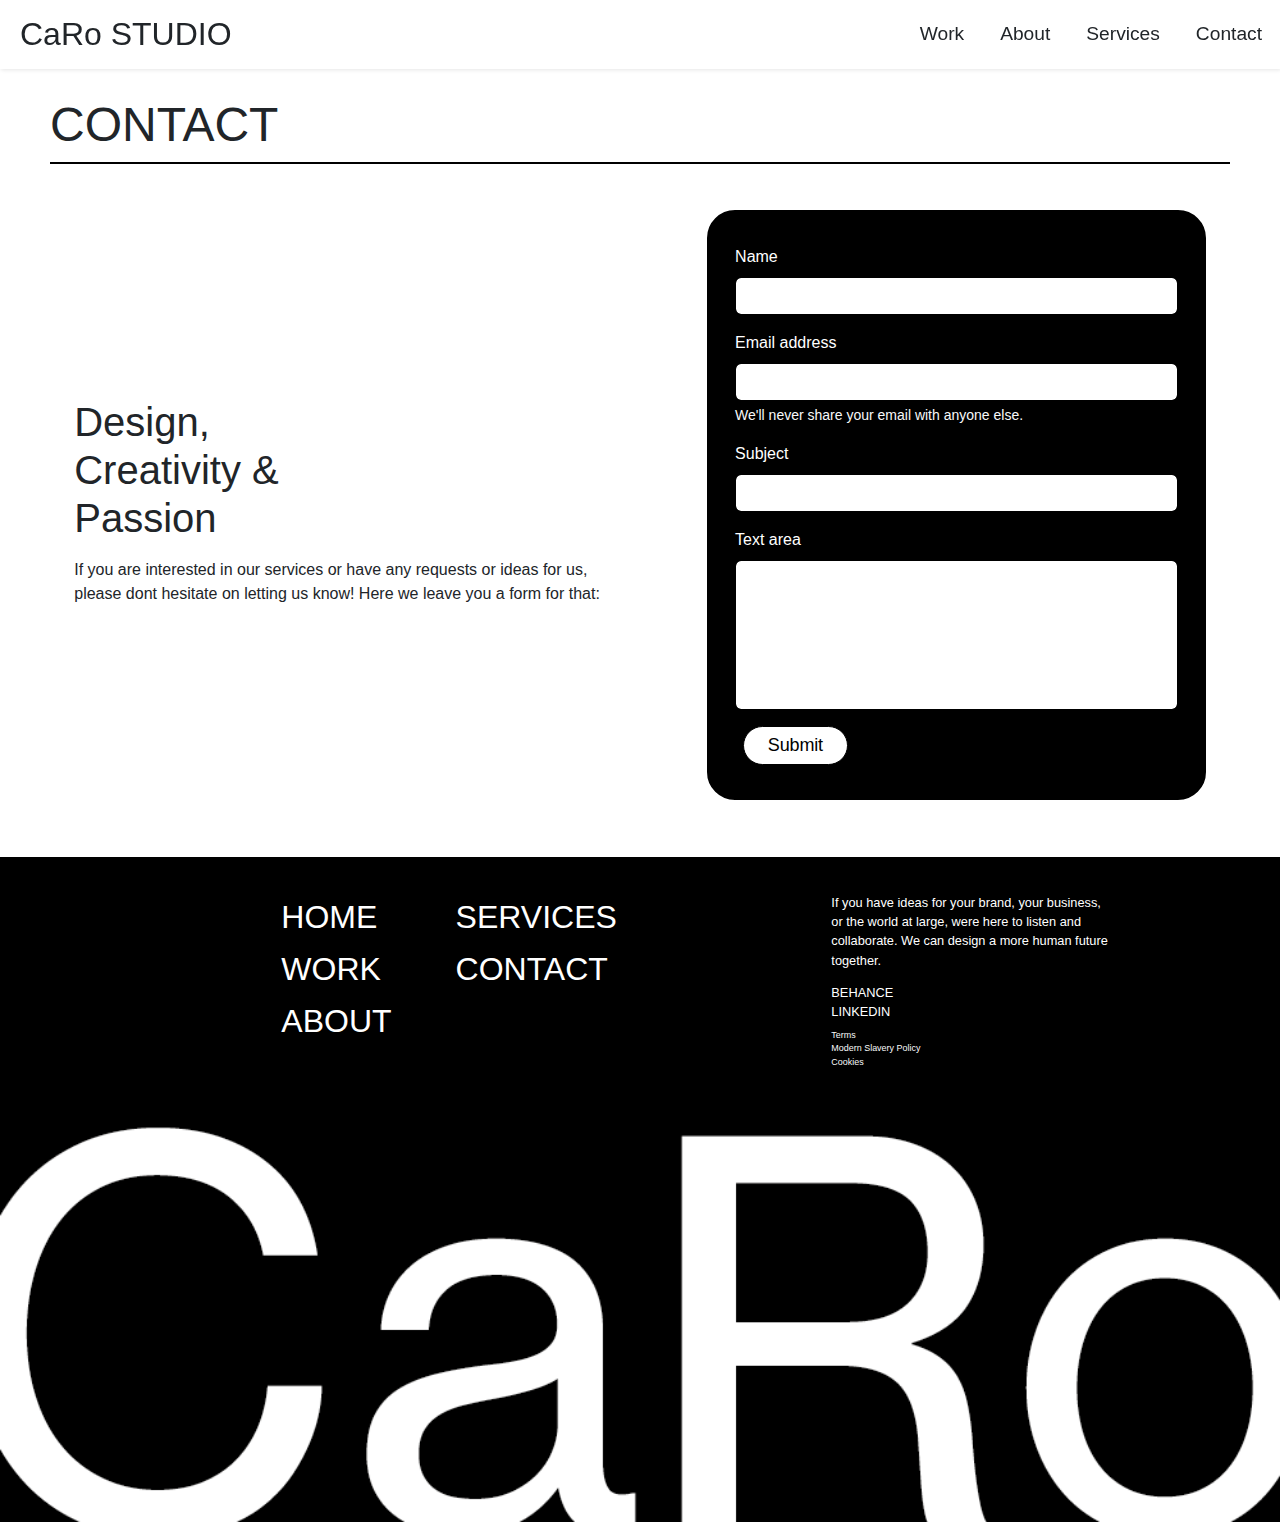
<file: contact.html>
<!DOCTYPE html>
<html lang="en">

<head>
    <meta charset="UTF-8">
    <meta http-equiv="X-UA-Compatible" content="IE=edge">
    <meta name="viewport" content="width=device-width, initial-scale=1.0">
    <title>Studio</title>
    <link rel="stylesheet" href="css\bootstrap.min.css">
    <link rel="stylesheet" href="css\contact.css">
    <link href="https://fonts.cdnfonts.com/css/neue-haas-grotesk-display-pro" rel="stylesheet">
</head>

<body>

  <header>
    <div class="header">
    <a href="index.html" class="logo text-dark">CaRo STUDIO</a>
    <input class="menu-btn" type="checkbox" id="menu-btn" />
    <label class="menu-icon" for="menu-btn"><span class="navicon"></span></label>
    <ul class="menu ">
      <li><a href="#work" class="text-dark">Work</a></li>
      <li><a href="about.html" class="text-dark">About</a></li>
      <li><a href="services.html" class="text-dark">Services</a></li>
      <li><a href="contact.html" class="text-dark">Contact
      </a></li>
    </ul>
  </div>
  </header>
        

    <div class="title-contact pt-5">
        <h1>CONTACT</h1>
        <div data-module="draw-rule" class="c-rule" style="width: 100%;"></div>
    </div>
    
    <div class="d-flex row align-items-center p-4 pt-1">
      <div class="text">
        <h1>Design,</h1>
        <h1>Creativity &</h1>
        <h1>Passion</h1>
          <p>If you are interested in our services or have any requests or ideas for us, please dont hesitate on letting us know! Here we leave you a form for that:</p>
      </div>
      <div class="form-container d-flex row align-items-center flex-row-reverse" >
        <form class="w-50 mt-0">
        <div class="mb-3 mt-0">
            <label for="exampleInputEmail1" class="form-label">Name</label>
            <input type="email" class="form-control" id="exampleInputEmail1" aria-describedby="emailHelp">
        </div>
        <div class="mb-3">
            <label for="exampleInputEmail1" class="form-label">Email address</label>
            <input type="email" class="form-control" id="exampleInputEmail1" aria-describedby="emailHelp">
            <div id="emailHelp" class="form-text text-light">We'll never share your email with anyone else.</div>
        </div>
        <div class="mb-3 mt-0">
          <label for="exampleInputEmail1" class="form-label">Subject</label>
          <input type="email" class="form-control" id="exampleInputEmail1" aria-describedby="emailHelp">
        </div>
        <div class="mb-3">
            <label for="exampleInputEmail1" class="form-label">Text area</label>
            <input type="email" class="form-control" id="exampleInputEmail2" aria-describedby="emailHelp">
        </div>
        <button class="btn" type="button">Submit</button>
    </form>
      </div>
    
</div>
    
     <!-- FOOTER  -->
  <footer class="text-center text-lg-start ">


    <section class="footer d-flex w-100 justify-content-center">
      <div class="container  text-center text-md-start mt-1 ml-5 pt-4 pb-4 ">
        <div class="d-flex bd-highlight justify-content-center " id="footerflex">
          <div class="d-flex p-2 flex-wrap flex-fill bd-highlight justify-content-around " id="footeradj">
            <div class="col-md-2 col-lg-2 col-xl-2  mb-3 d-flex justify-content-around mt-0 " id="footernav footerresp">
              <div class="footnav1">
              <p class="mb-1 text-left mt-0">
                <a href="index.html" class="nav-link">HOME</a>
              </p>
              <p class="mb-1 mt-0">
                <a href="" class="nav-link">WORK</a>
              </p>
              <p class="mb-1 mt-0">
                <a href="about.html" class="nav-link">ABOUT</a>
              </p>
            </div>
            <div class="footnav2">
              <p class="mb-1 mt-0">
                <a href="services.html" class="nav-link">SERVICES</a>
              </p>
              <p class="mb-1 mt-0">
                <a href="contact.html" class="nav-link">CONTACT</a>
              </p>
            </div>
            </div>




            <div class="info d-flex  col-md-3 col-lg-2 col-xl-2  mb-4 w-60 " id="footernav">
              <div class="d-flex flex-column justify-content-start  ">
                <div>
              <p class="mt-0 mb-0">
                If you have ideas for your brand, your business, or
                the world at large, were here to listen and collaborate. We can design a more human
                future together.
              </p>
            </div>
              <div>
              <p class="mb-0">
                <a href="https://www.behance.net/julianejeske_JE?tracking_source=search_users|design%20studio" class="nav-link">BEHANCE <i class=""></i></a> 
              </p>
              <p class="mb-2 mt-0">
                <a href="https://www.linkedin.com/company/designstudio-london/?originalSubdomain=uk" class="nav-link">LINKEDIN <i class=""></i></a>
              </p>
            </div>
            </div>
              <div class="row d-flex flex-row align-items-start" id="terms" >
                <div class="column w-100" >
                  <p class="mb-0 mt-0" >
                    <a href="https://www.rga.com/terms-of-use" class="text-decoration-none text-light ">Terms</a>
                  </p>
                  <p class="mb-0 mt-0">
                    <a href="https://www.rga.com/modern-slavery-policy"  class="text-decoration-none text-light ">Modern Slavery Policy</a>
                  </p>
                  <p class="mb-0 mt-0">
                    <a href="https://www.rga.com/cookies-notice"  class="text-decoration-none text-light ">Cookies</a>
                  </p>
                </div>
              </div>
            </div>

          </div>
        </div>

    </section>
    <div class="justify-content-center how-img img-fluid text-center" id="footerimg">
      <img src="img/logofooter_negro.png" class=" img-fluid" alt="" />
    </div>
  </footer>
    
    <script src="js\bootstrap.bundle.js"></script>
    <script src="js\script.js"></script>

</body>
</file>
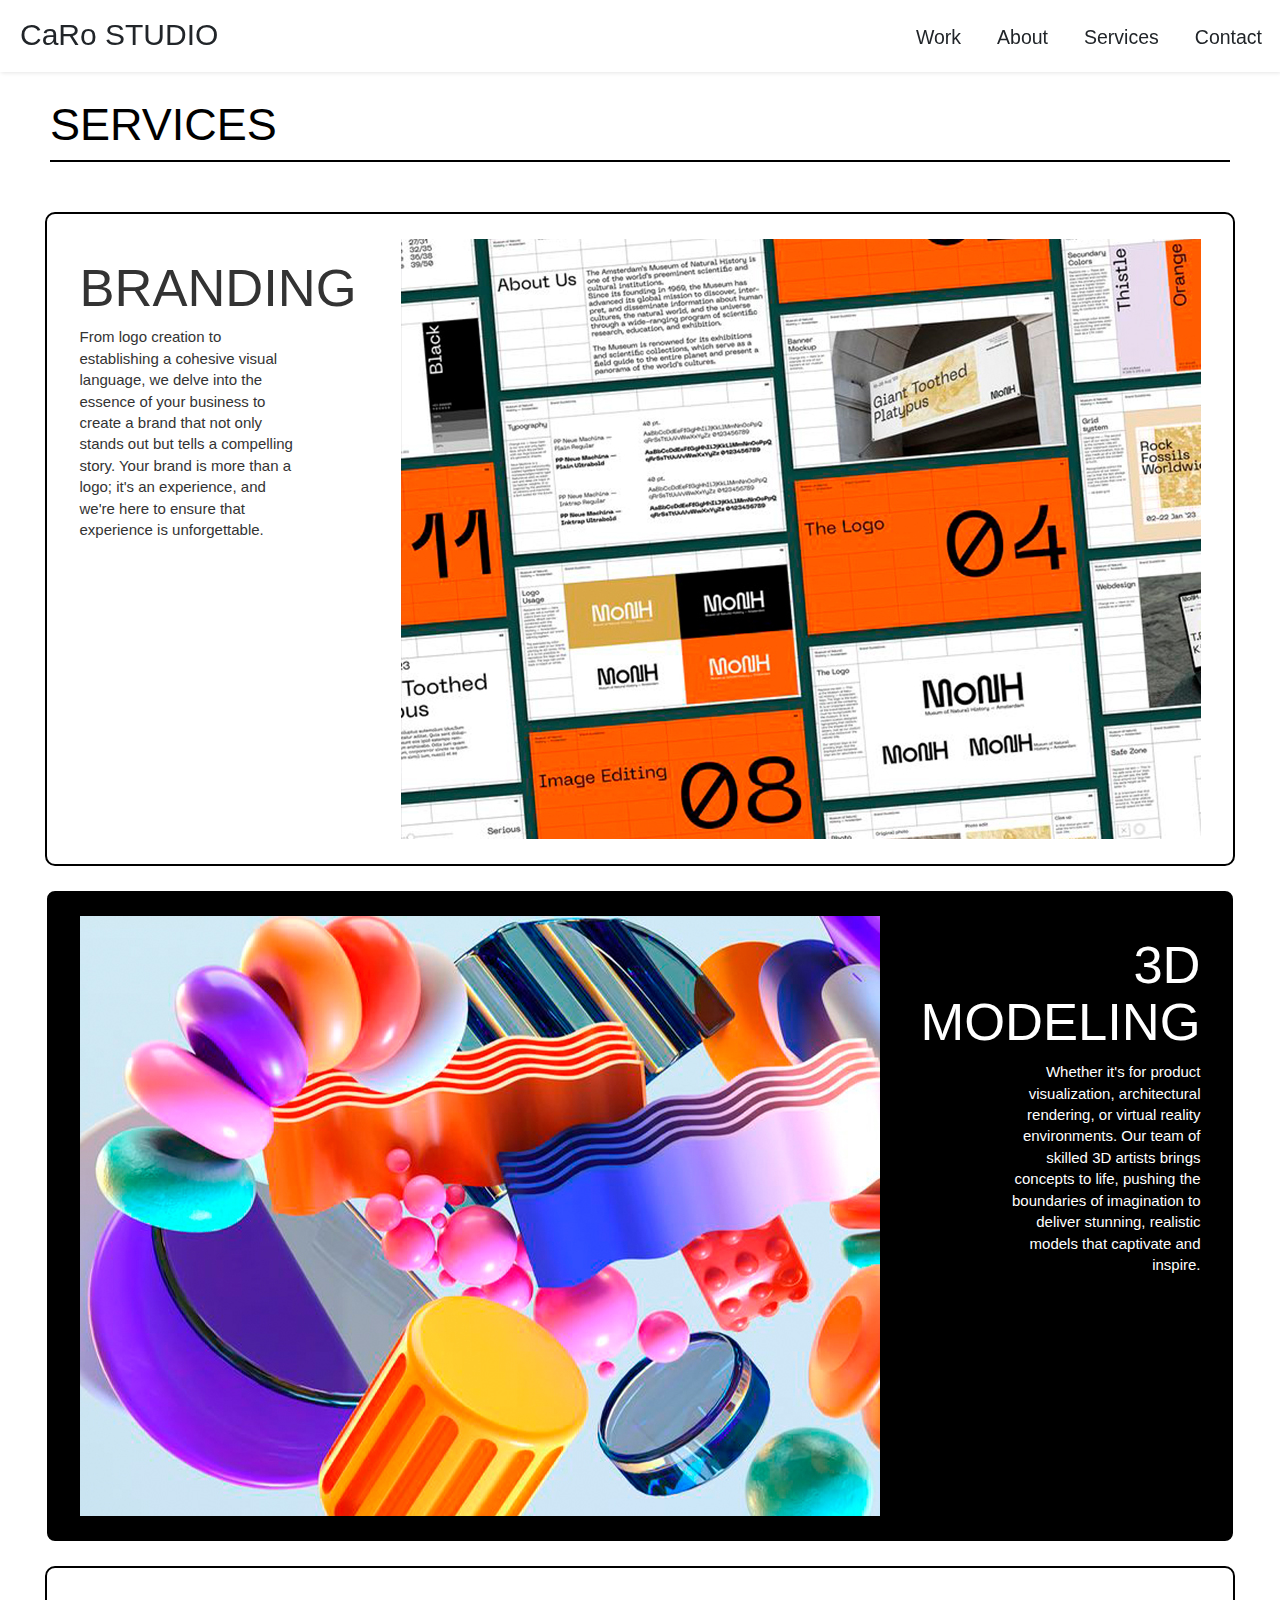
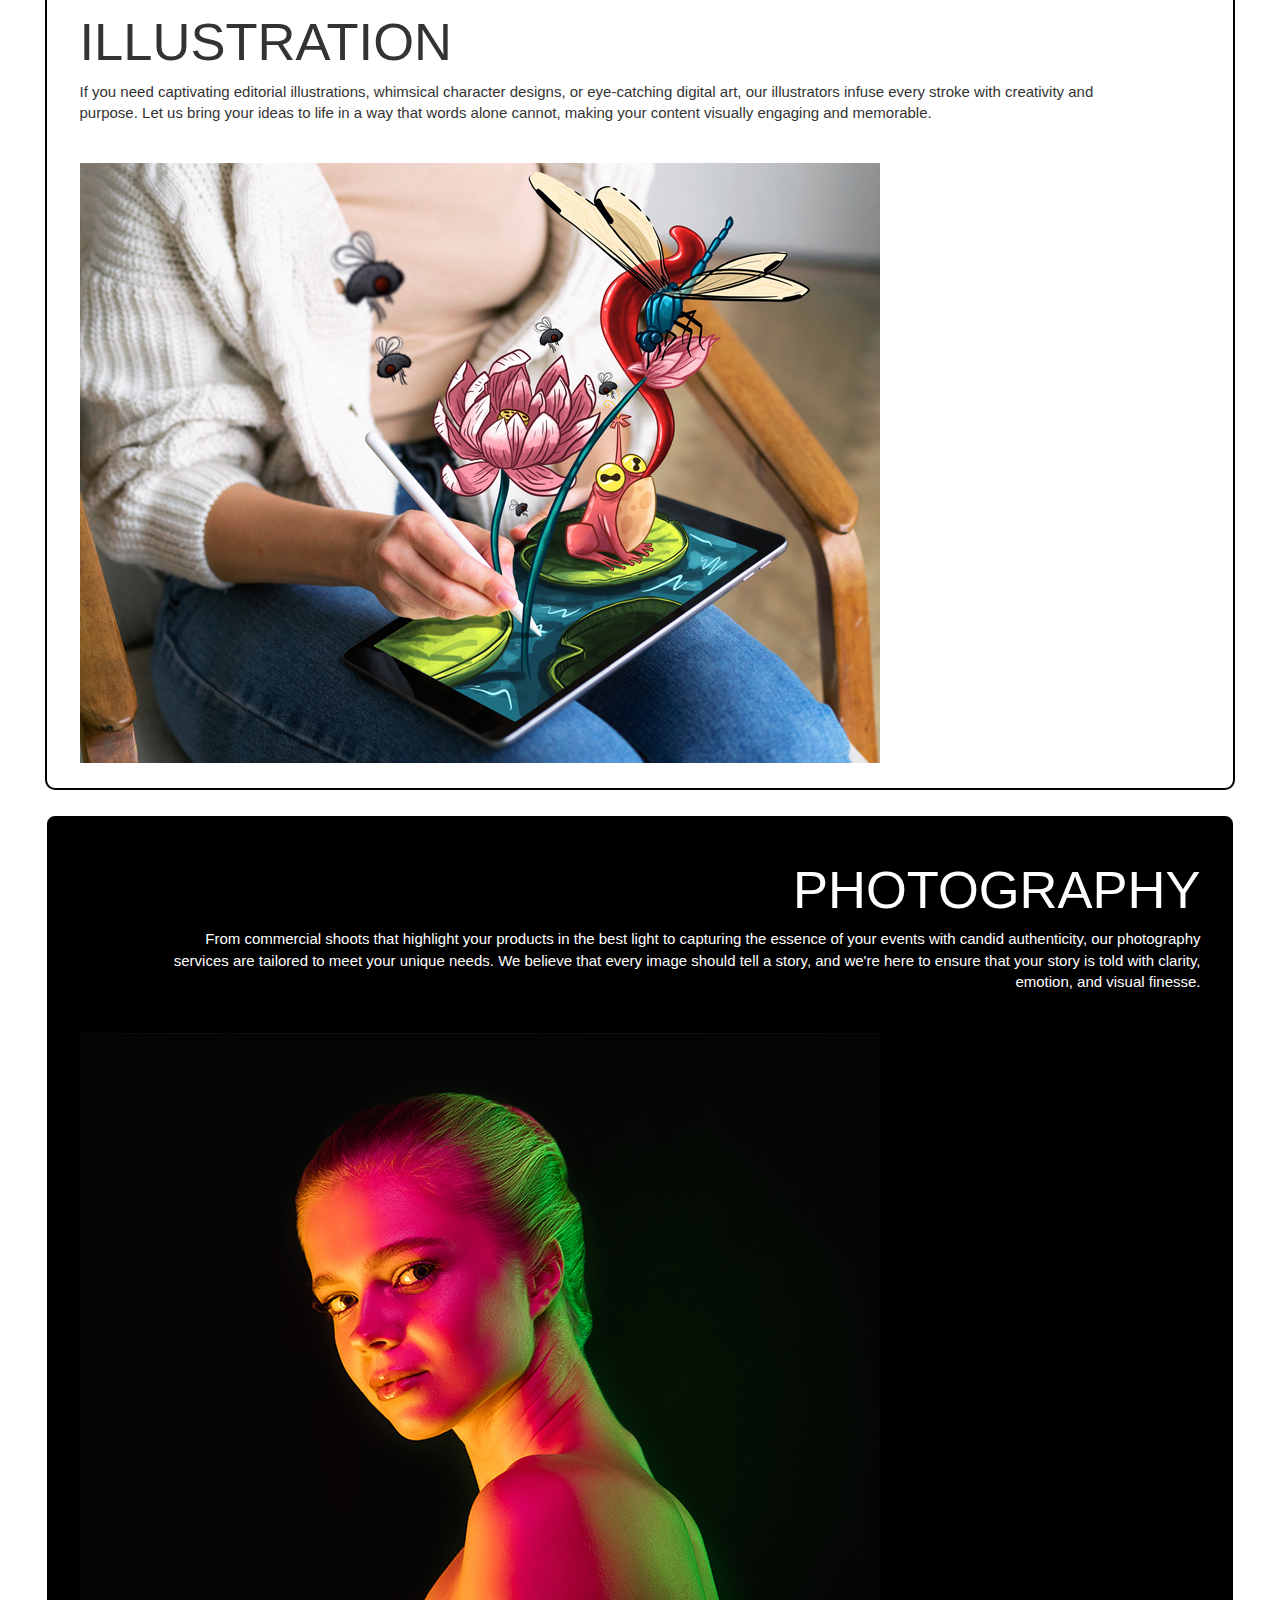
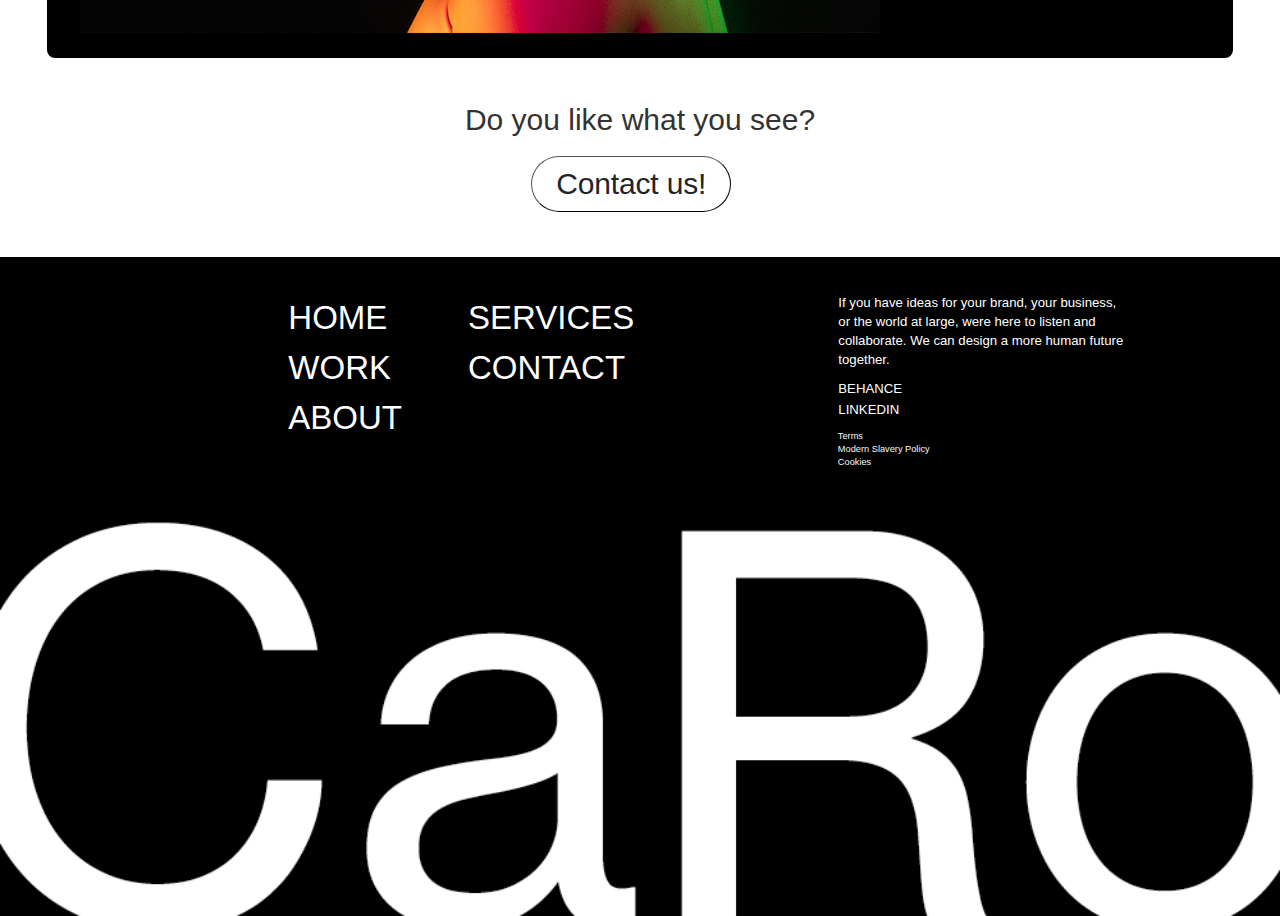
<file: services.html>
<!DOCTYPE html>
<html lang="en">

<head>
  <meta charset="UTF-8">
  <meta http-equiv="X-UA-Compatible" content="IE=edge">
  <meta name="viewport" content="width=device-width, initial-scale=1.0">
  <title>Studio</title>
  <link rel="stylesheet" href="css\bootstrap.min.css">
  <link rel="stylesheet" href="css\services.css">
  <link href="https://fonts.cdnfonts.com/css/neue-haas-grotesk-display-pro" rel="stylesheet">
  <link rel='stylesheet' href='https://cdnjs.cloudflare.com/ajax/libs/twitter-bootstrap/3.3.7/css/bootstrap.min.css'>
  <script src='https://cdnjs.cloudflare.com/ajax/libs/twitter-bootstrap/3.3.7/js/bootstrap.min.js'></script>
  <script src="https://scripts.sirv.com/sirvjs/v3/sirv.js"></script>
  <link rel="stylesheet" href="https://cdnjs.cloudflare.com/ajax/libs/font-awesome/6.4.2/css/all.min.css"
  integrity="sha512-z3gLpd7yknf1YoNbCzqRKc4qyor8gaKU1qmn+CShxbuBusANI9QpRohGBreCFkKxLhei6S9CQXFEbbKuqLg0DA=="
  crossorigin="anonymous" referrerpolicy="no-referrer" />
</head>

<body>

  <header>
    <div class="header">
      <a href="index.html" class="logo text-dark">CaRo STUDIO</a>
      <input class="menu-btn" type="checkbox" id="menu-btn" />
      <label class="menu-icon" for="menu-btn"><span class="navicon"></span></label>
      <ul class="menu ">
        <li><a href="#work" class="text-dark">Work</a></li>
        <li><a href="about.html" class="text-dark">About</a></li>
        <li><a href="services.html" class="text-dark">Services</a></li>
        <li><a href="contact.html" class="text-dark">Contact
          </a></li>
      </ul>
    </div>
  </header>



  <main>
    <div class="title-services pt-5">
      <h1>SERVICES</h1>
      <div data-module="draw-rule" class="c-rule" style="width: 100%;"></div>
    </div>

    <section id="servicespad" class="pb-0">

    <div class="services1 d-flex row ">
      <div class="title-service col ">
        <h1>BRANDING</h1>
        <p>From logo creation to establishing a cohesive visual language, we delve into the essence of your business 
          to create a brand that not only stands out but tells a compelling story. Your brand is more than a logo; it's an experience, and we're here to ensure that experience is unforgettable.</p>
      </div>

      <div class="col">
        <div class="figure">
          <a href="img/brand2.jpg">
          <img class="Sirv image-main" src="img/brand1.jpeg" data-src="img/brand1.jpeg">
          <img class="Sirv image-hover" data-src="img/brand2.jpg">
          </a>
        </div>
      </div>
    </div>

    <div class="services2 d-flex row flex-row-reverse ">
      <div class="title-service2 col">
        <h1 class="text-right">3D MODELING</h1>
        <p class="text-right">Whether it's for product visualization, architectural rendering, or virtual reality environments. Our team of skilled 3D artists brings concepts to life, pushing the boundaries of imagination to deliver stunning, realistic models that captivate and inspire.</p>
      </div>

      <div class="col">
        <div class="figure">
          <a href="img/3d2.jpg">
          <img class="Sirv image-main" src="img/3d1.jpg" data-src="img/3d1.jpg">
          <img class="Sirv image-hover" data-src="img/3d2.jpg">
          </a>
        </div>
      </div>
    </div>

    <div class="services1 d-flex row ">
      <div class="title-service col">
        <h1 >ILLUSTRATION</h1>
        <p>If you need captivating editorial illustrations, whimsical character designs, or eye-catching digital art, our illustrators infuse every stroke with creativity and purpose. Let us bring your ideas to life in a way that words alone cannot, making your content visually engaging and memorable.</p>
      </div>

      <div class="col">
        <div class="figure">
          <a href="img/ilustracion2.jpg">
          <img class="Sirv image-main" src="img/ilustracion1.jpg" data-src="img/ilustracion1.jpg">
          <img class="Sirv image-hover" data-src="img/ilustracion2.jpg">
          </a>
        </div>
      </div>
    </div>

    <div class="services2 d-flex row  flex-row-reverse">
      <div class="title-service2 col">
        <h1 class="text-right">PHOTOGRAPHY</h1>
        <p class="text-right">From commercial shoots that highlight your products in the best light to capturing the essence of your events with candid authenticity, our photography services are tailored to meet your unique needs. We believe that every image should tell a story, and we're here to ensure that your story is told with clarity, emotion, and visual finesse.</p>
      </div>

      <div class="col">
        <div class="figure">
          <a href="img/photo2.jpg">
          <img class="Sirv image-main" src="img/photo1.jpg" data-src="img/photo1.jpg">
          <img class="Sirv image-hover" data-src="img/photo2.jpg">
          </a>
        </div>
      </div>
    </div>

  </section>

<div class="d-flex flex-column justify-content-center  align-items-center p-4 m-4 pt-0 mt-0 text-center">
  <div class="p-2 pt-0 pb-0">
  <h2 >Do you like what you see?</h2>
</div>
  <div class=" p-2 button1 mt-2 pb-4 text-center" data-aos="fade-up">
    <button class="btn1 mb-0 pb-0" type="button1">
      <a class="text-decoration-none text-dark" href="contact.html">Contact us!</a>
    </button>
  </div>
</div>


  </main>

    <!-- FOOTER  -->
    <footer class="text-center text-lg-start ">


      <section class="footer d-flex w-100 justify-content-center">
        <div class="container  text-center text-md-start mt-1 ml-5 pt-5 pb-5 ">
          <div class="d-flex bd-highlight justify-content-center " id="footerflex">
            <div class="d-flex p-2 flex-wrap flex-fill bd-highlight justify-content-around " id="footeradj">
              <div class="col-md-2 col-lg-2 col-xl-2  mb-3 d-flex justify-content-around " id="footernav footerresp">
                <div class="footnav1">
                <p class="mb-1 text-left">
                  <a href="index.html" class="nav-link text-decoration-none">HOME</a>
                </p>
                <p class="mb-1">
                  <a href="" class="nav-link text-decoration-none">WORK</a>
                </p>
                <p class="mb-1">
                  <a href="about.html" class="nav-link text-decoration-none">ABOUT</a>
                </p>
              </div>
              <div class="footnav2">
                <p class="mb-1">
                  <a href="services.html" class="nav-link text-decoration-none">SERVICES</a>
                </p>
                <p class="mb-1">
                  <a href="contact.html" class="nav-link text-decoration-none">CONTACT</a>
                </p>
              </div>
              </div>
  
  
  
  
              <div class="info d-flex  col-md-3 col-lg-2 col-xl-2  mb-4 w-60 " id="footernav">
                <div class="d-flex flex-column justify-content-start  ">
                  <div>
                <p >
                  If you have ideas for your brand, your business, or
                  the world at large, were here to listen and collaborate. We can design a more human
                  future together.
                </p>
              </div>
                <div>
                <p class="mb-1">
                  <a href="https://www.behance.net/julianejeske_JE?tracking_source=search_users|design%20studio" class="nav-link text-decoration-none">BEHANCE <i class=""></i></a> 
                </p>
                <p>
                  <a href="https://www.linkedin.com/company/designstudio-london/?originalSubdomain=uk" class="nav-link text-decoration-none">LINKEDIN <i class=""></i></a>
                </p>
              </div>
              </div>
                <div class="row d-flex flex-row align-items-start" id="terms" >
                  <div class="column " >
                    <p class="mb-0 " >
                      <a href="https://www.rga.com/terms-of-use" class="text-decoration-none text-light">Terms</a>
                    </p>
                    <p class="mb-0">
                      <a href="https://www.rga.com/modern-slavery-policy"  class="text-decoration-none text-light">Modern Slavery Policy</a>
                    </p>
                    <p class="mb-0">
                      <a href="https://www.rga.com/cookies-notice"  class="text-decoration-none text-light">Cookies</a>
                    </p>
                  </div>
                </div>
              </div>

            </div>
          </div>
  
      </section>
  
      <div class="justify-content-center how-img img-fluid text-center" id="footerimg">
        <img src="img/logofooter_negro.png" class=" img-fluid" alt="" />
      </div>
    </footer>


</body>

</html>
</file>
